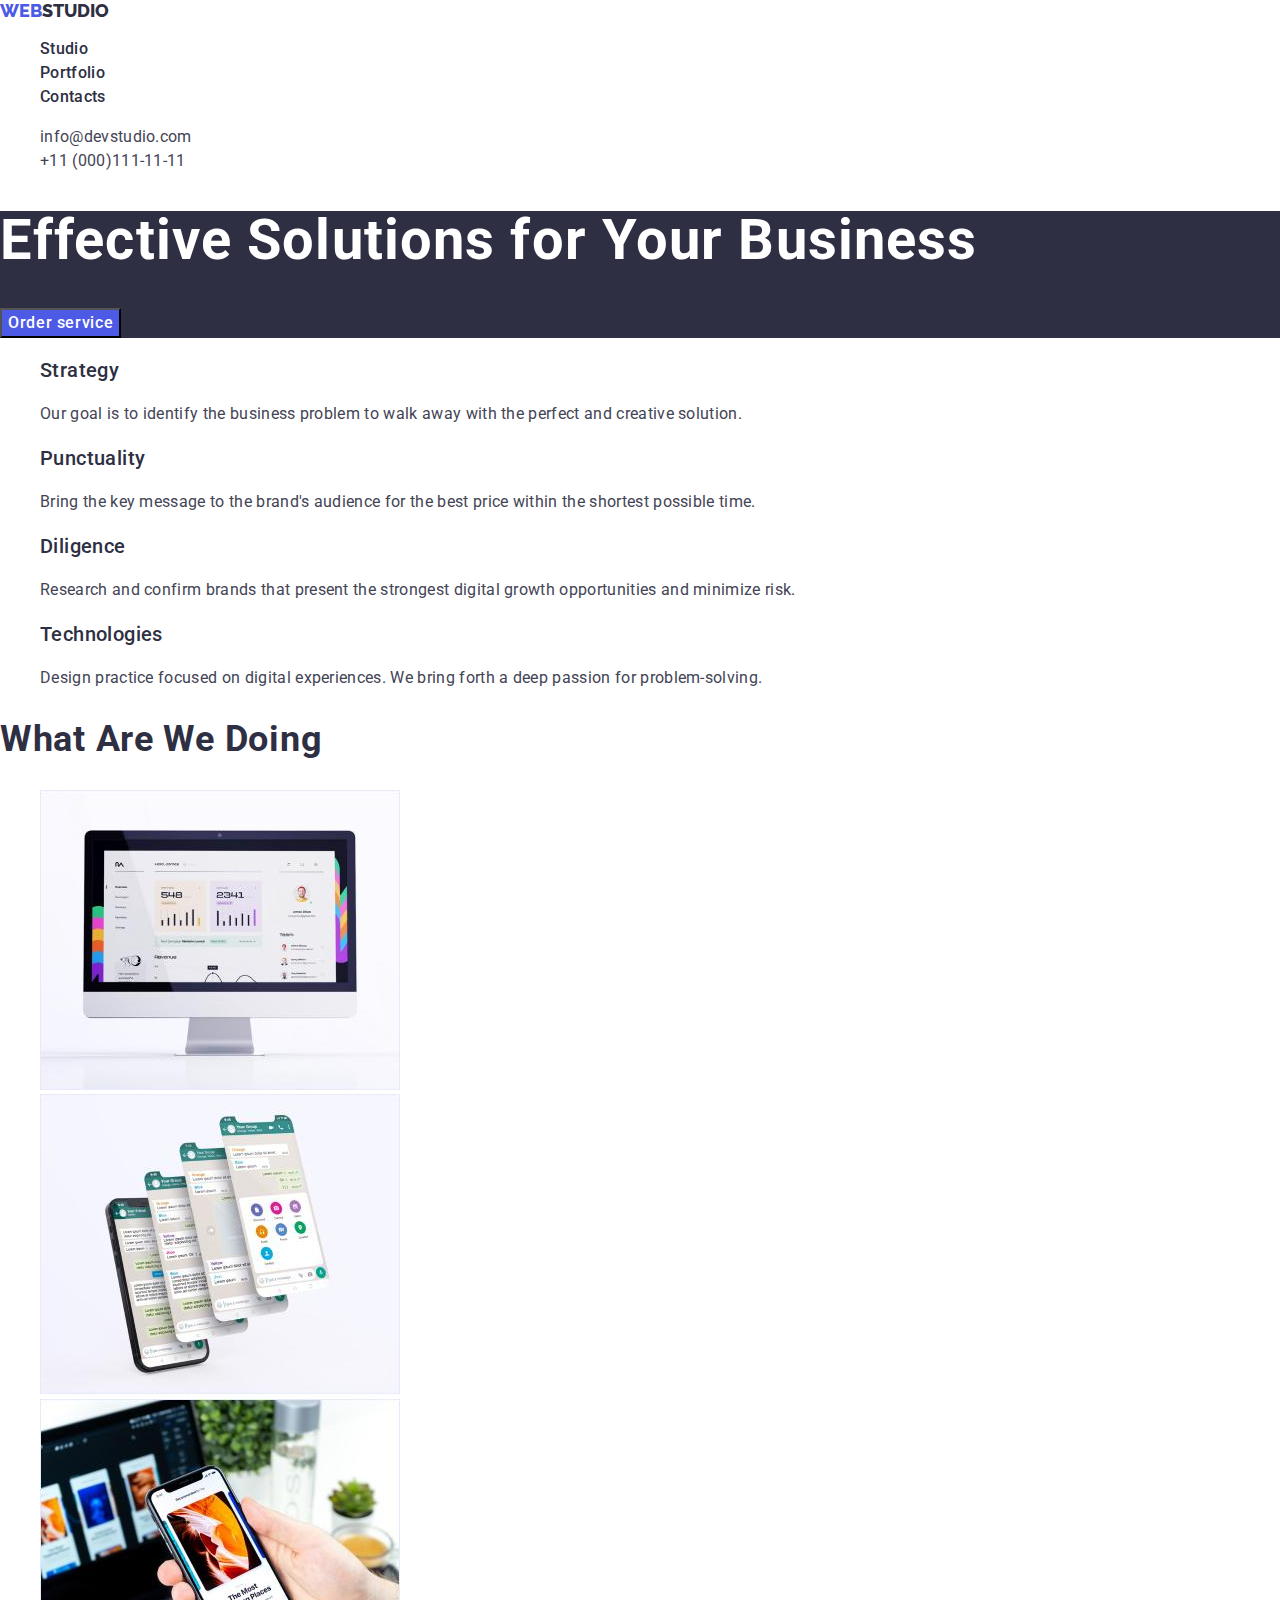
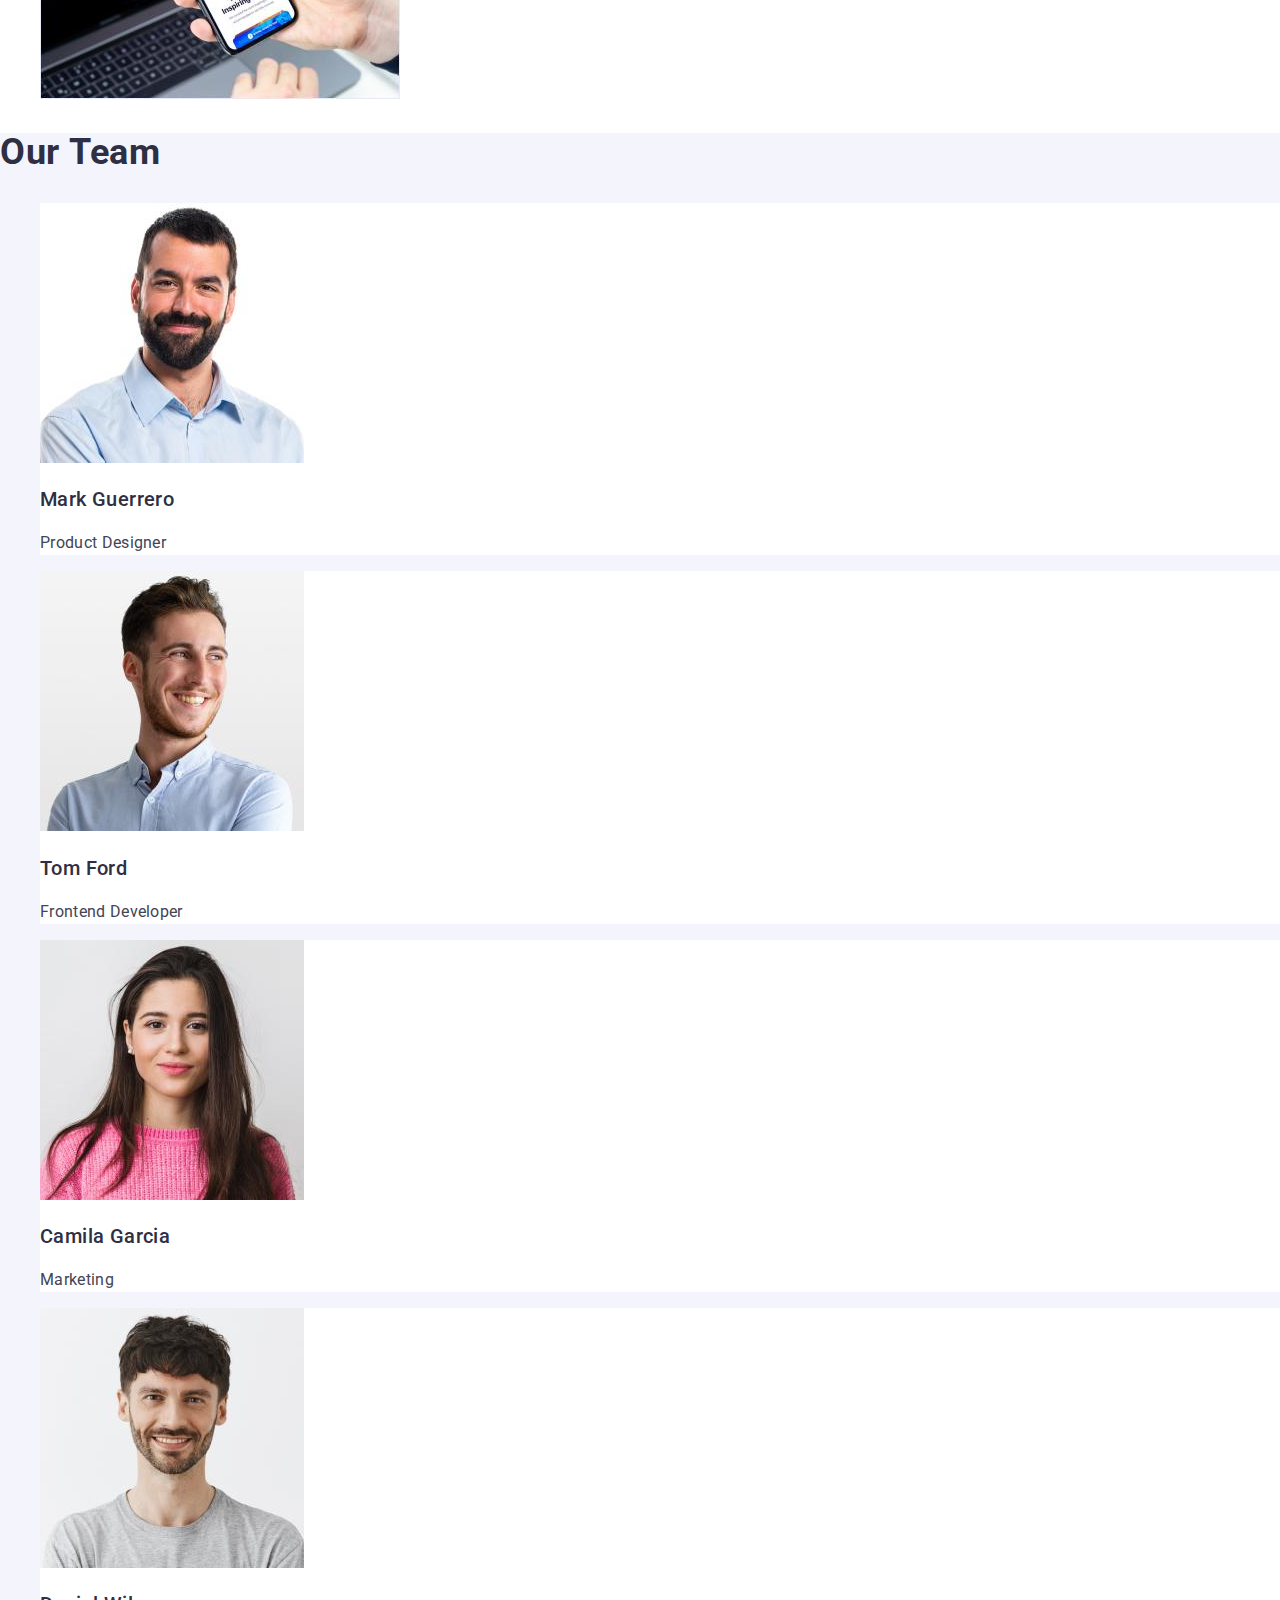
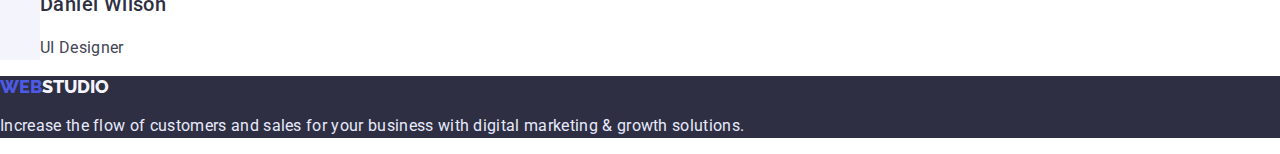
<file: index.html>
<!DOCTYPE html>
<html lang="en">
  <head>
    <meta charset="UTF-8" />
    <meta http-equiv="X-UA-Compatible" content="IE=edge" />
    <meta name="viewport" content="width=device-width, initial-scale=1.0" />
    <title>Index</title>
    <link rel="preconnect" href="https://fonts.googleapis.com" />
    <link rel="preconnect" href="https://fonts.gstatic.com" crossorigin />
    <link rel="preconnect" href="https://fonts.googleapis.com" />
    <link rel="preconnect" href="https://fonts.gstatic.com" crossorigin />
    <link
      href="https://fonts.googleapis.com/css2?family=Raleway:wght@800&family=Roboto:wght@400;500;700;900&display=swap"
      rel="stylesheet"
    />
    <link rel="stylesheet" href="https://cdn.jsdelivr.net/npm/modern-normalize@1.0.0/modern-normalize.css">
    <link rel="stylesheet" href="./css/styles.css" />
  </head>
  <body>
    <!-- HEADER -->
    <heaclass="page-headerder">
      <nav class="page-nav">
        <a class="logo list link" href="./index.html"
          >WEB<span class="list link logo-dark">STUDIO</span></a>
        <ul class="menu list">
          <li class="menu-item">
            <a class="menu-link link" href="./index.html">Studio</a>
          </li>
          <li class="menu-item">
            <a class="menu-link link" href="./portfolio.html">Portfolio</a>
          </li>
          <li class="menu-item">
            <a class="menu-link link" href="#Contacts">Contacts</a>
          </li>
        </ul>
      </nav>
      <address class="adress">
        <ul class="navigation-contact link list ">
          <li>
            <a class="adress-link link list" href="mailto:info@devstudio.com"
              >info@devstudio.com</a
            >
          </li>
          <li>
            <a class="adress-link link list" href="tel:+11(000)111-11-11"
              >+11 (000)111-11-11</a
            >
          </li>
        </ul>
      </address>
    </heaclass=>
    <main>
      <!-- SECTION 1 -->
      <section class="hero">
        <h1 class="main-title">Effective Solutions for Your Business</h1>
        <button class="modal-btn" type="button">Order service</button>
      </section>
      <section>
        <!-- SECTION 2 -->
        <h2 class="visually-hidden">Our features</h2>
        <ul class="feature-list link list">
          <li>
            <h3 class="feature-title">Strategy</h3>
            <p class="feature-description">
              Our goal is to identify the business problem to walk away with the
              perfect and creative solution.
            </p>
          </li>
          <li>
            <h3 class="feature-title">Punctuality</h3>
            <p class="feature-description">
              Bring the key message to the brand's audience for the best price
              within the shortest possible time.
            </p>
          </li>
          <li>
            <h3 class="feature-title">Diligence</h3>
            <p class="feature-description">
              Research and confirm brands that present the strongest digital
              growth opportunities and minimize risk.
            </p>
          </li>
          <li>
            <h3 class="feature-title">Technologies</h3>
            <p class="feature-description">
              Design practice focused on digital experiences. We bring forth a
              deep passion for problem-solving.
            </p>
          </li>
        </ul>
      </section>
      <section class="section-three">
        <!-- SECTION 3 -->
        <h2 class="section-title">What Are We Doing</h2>
        <ul class="work-img link list">
          <li>
            <img
              src="./images/images_01/computer_analysis.jpg"
              alt="The computer showing us some diagrams"
              width="360"
              height="300"
            />
          </li>
          <li>
            <img
              src="./images/images_01/phone_screenshots.jpg"
              alt="The phone screenshots"
              width="360"
              height="300"
            />
          </li>
          <li>
            <img
              src="./images/images_01/phone_app.jpg"
              alt="The hand holding phone showing app"
              width="360"
              height="300"
            />
          </li>
        </ul>
      </section>
      <section class="section-four">
        <!-- SECTION 4 -->
        <h2 class="section-title">Our team</h2>
        <ul class="team-list link list">
          <li class="team-list-item">
            <img
              src="./images/images_01/mark.jpg"
              alt="Smiling guy 1"
              width="264"
              height="260"
            />
            <h3 class="card-description">Mark Guerrero</h3>
            <p class="desc">Product Designer</p>
          </li>
          <li class="team-list-item">
            <img
              src="./images/images_01/tom.jpg"
              alt="Smiling guy 2"
              width="264"
              height="260"
            />
            <h3 class="card-description">Tom Ford</h3>
            <p class="desc">Frontend Developer</p>
          </li>
          <li class="team-list-item">
            <img
              src="./images/images_01/camila.jpg"
              alt="Pretty Girl"
              width="264"
              height="260"
            />
            <h3 class="card-description">Camila Garcia</h3>
            <p class="desc">Marketing</p>
          </li>
          <li class="team-list-item">
            <img
              src="./images/images_01/daniel.jpg"
              alt="Smiling guy 3"
              width="264"
              height="260"
            />
            <h3 class="card-description">Daniel Wilson</h3>
            <p class="desc">UI Designer</p>
          </li>
        </ul>
      </section>
    </main>
    <footer class="footer">
      <!-- FOOTER -->
      <a class="logo list link" href="./index.html"
        >WEB<span class="list link logo-light">STUDIO</span></a
      >
      <p class="footer-description">
        Increase the flow of customers and sales for your business with digital
        marketing & growth solutions.
      </p>
    </footer>
  </body>
</html>
</file>
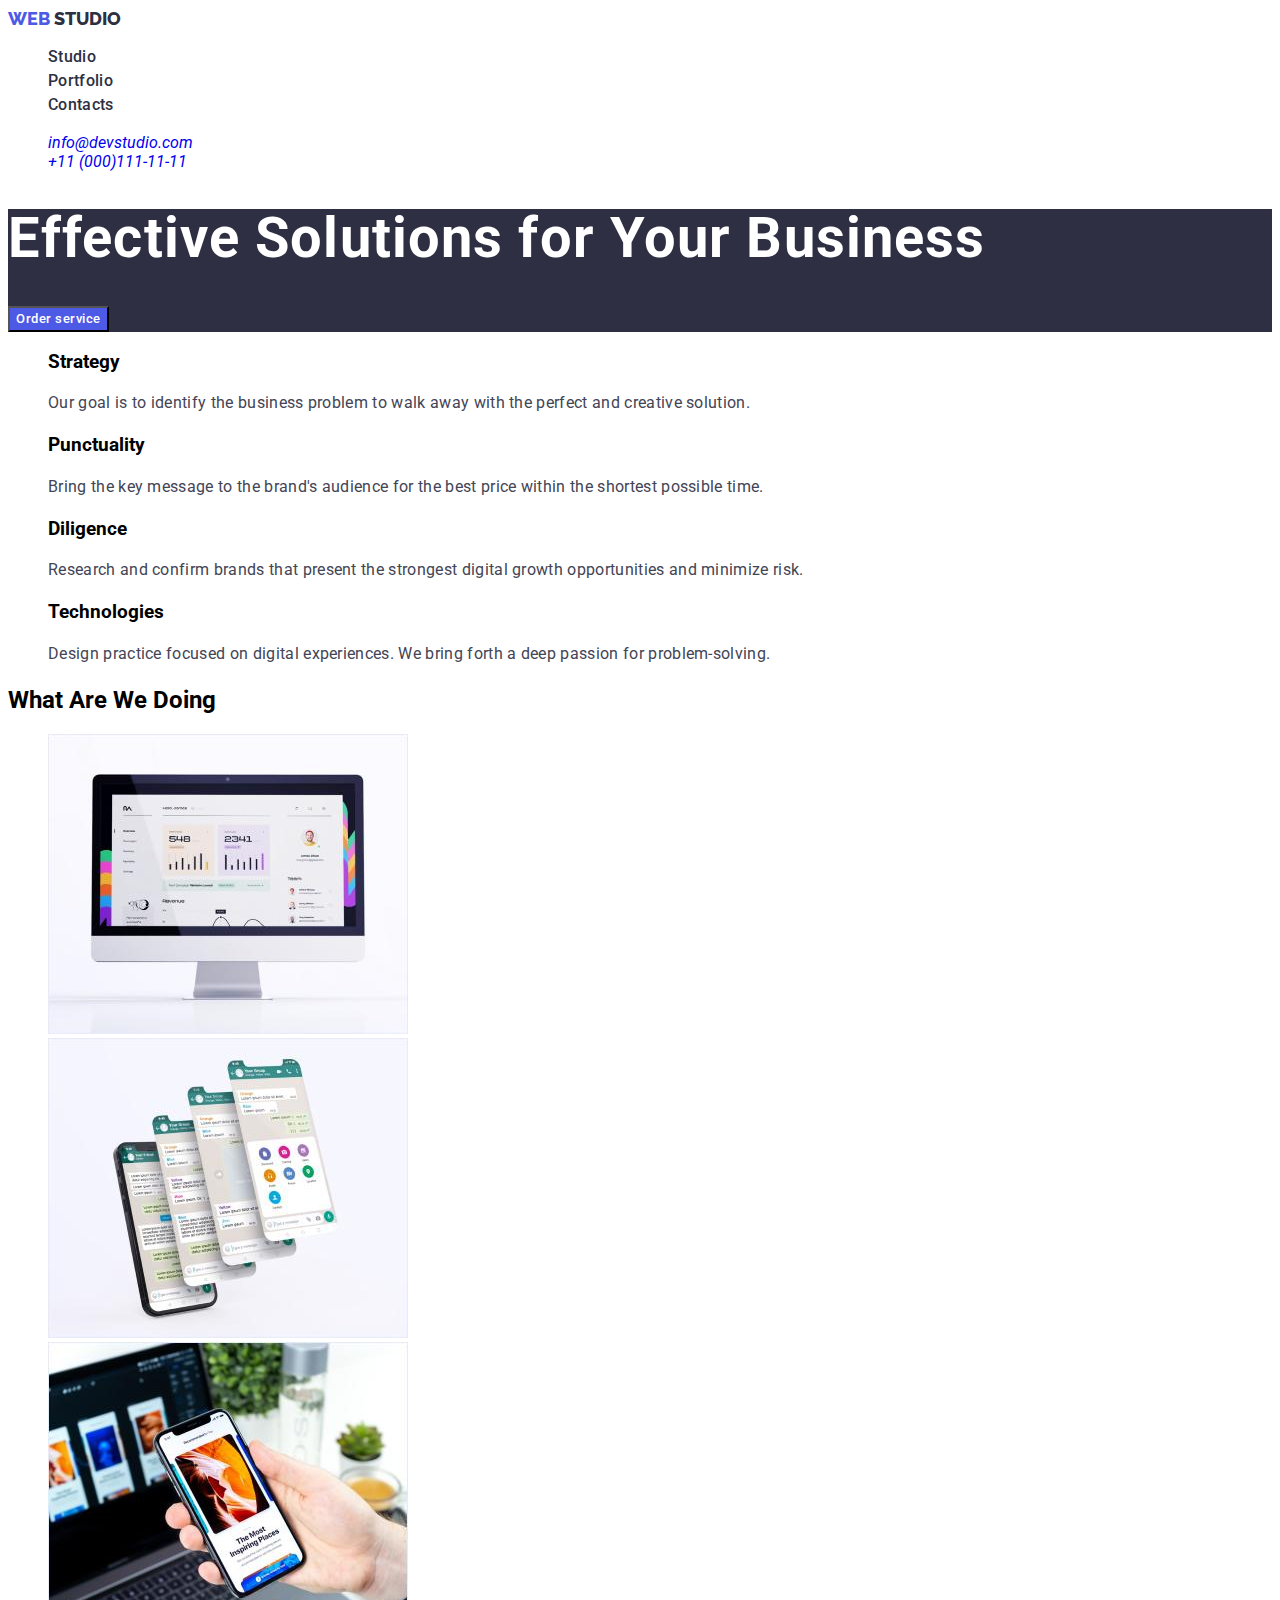
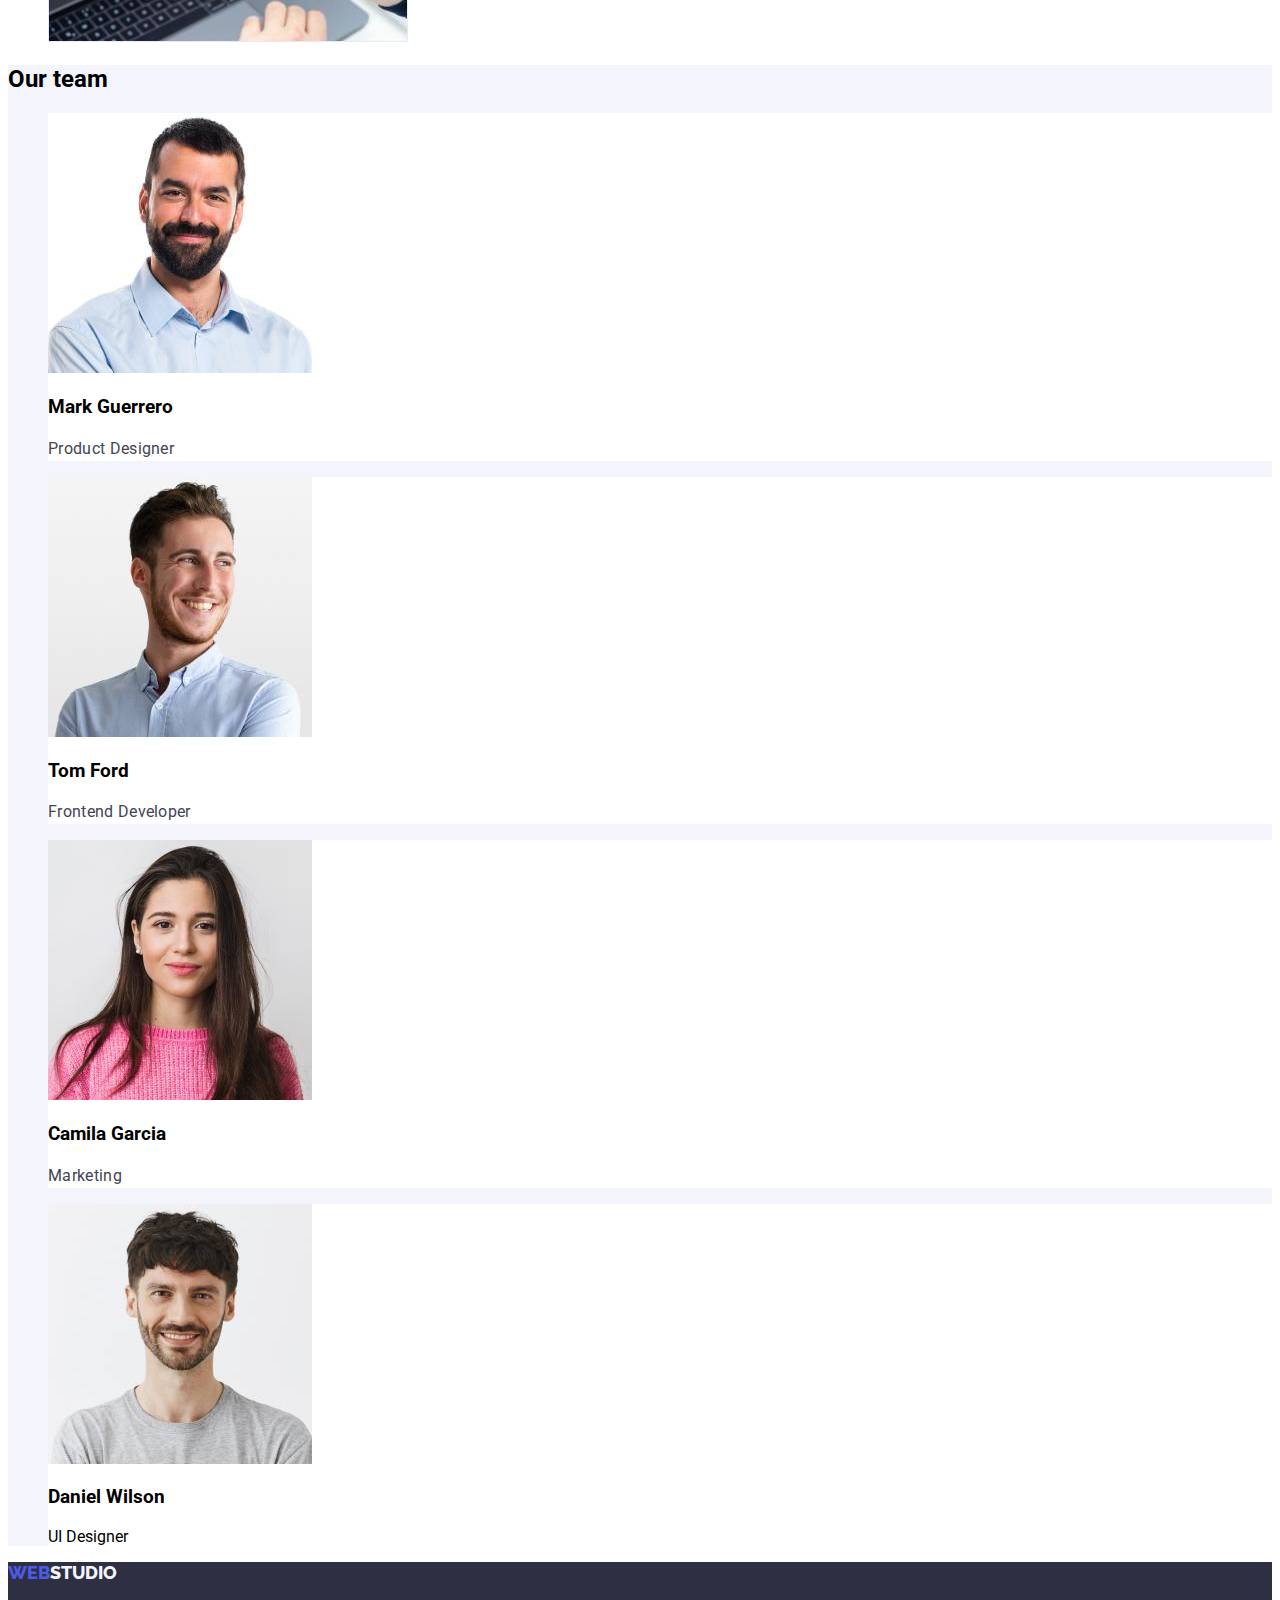
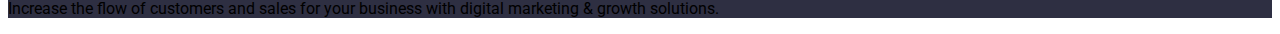
<file: goit-markup-hw-01.html>
<!DOCTYPE html>
<html lang="en">
  <head>
    <meta charset="UTF-8" />
    <meta http-equiv="X-UA-Compatible" content="IE=edge" />
    <meta name="viewport" content="width=device-width, initial-scale=1.0" />
    <title>goit-markup-hw-01</title>
    <link rel="preconnect" href="https://fonts.googleapis.com" />
    <link rel="preconnect" href="https://fonts.gstatic.com" crossorigin />
    <link rel="preconnect" href="https://fonts.googleapis.com" />
    <link rel="preconnect" href="https://fonts.gstatic.com" crossorigin />
    <link
      href="https://fonts.googleapis.com/css2?family=Raleway:wght@800&family=Roboto:wght@400;500;700;900&display=swap"
      rel="stylesheet"
    />
    <link rel="stylesheet" href="./css/styles.css" />
  </head>
  <body>
    <!-- HEADER -->
    <heaclass="page-headerder">
      <nav class="page-nav">
        <a class="logo list link" href="./index.html"
          >WEB <span class="logo-half list link logo-dark">STUDIO</span></a>
        <ul class="menu list">
          <li class="menu-item">
            <a class="menu-link link" href="./index.html">Studio</a>
          </li>
          <li class="menu-item">
            <a class="menu-link link" href="./portfolio.html">Portfolio</a>
          </li>
          <li class="menu-item">
            <a class="menu-link link" href="#Contacts">Contacts</a>
          </li>
        </ul>
      </nav>
      <address>
        <ul class="navigation-contact link list">
          <li>
            <a class="contact-email list link" href="mailto:info@devstudio.com"
              >info@devstudio.com</a
            >
          </li>
          <li>
            <a class="contact-phone list link" href="tel:+11(000)111-11-11"
              >+11 (000)111-11-11</a
            >
          </li>
        </ul>
      </address>
    </heaclass=>
    <main>
      <!-- SECTION 1 -->
      <section class="hero">
        <h1 class="main-title">Effective Solutions for Your Business</h1>
        <button class="modal-btn" type="button">Order service</button>
      </section>
      <section>
        <!-- SECTION 2 -->
        <h2 class="visually-hidden">Our features</h2>
        <ul class="feature-list link list">
          <li>
            <h3 class="features">Strategy</h3>
            <p class="feature-description">
              Our goal is to identify the business problem to walk away with the
              perfect and creative solution.
            </p>
          </li>
          <li>
            <h3 class="features">Punctuality</h3>
            <p class="feature-description">
              Bring the key message to the brand's audience for the best price
              within the shortest possible time.
            </p>
          </li>
          <li>
            <h3 class="features">Diligence</h3>
            <p class="feature-description">
              Research and confirm brands that present the strongest digital
              growth opportunities and minimize risk.
            </p>
          </li>
          <li>
            <h3 class="features">Technologies</h3>
            <p class="feature-description">
              Design practice focused on digital experiences. We bring forth a
              deep passion for problem-solving.
            </p>
          </li>
        </ul>
      </section>
      <section class="section-three">
        <!-- SECTION 3 -->
        <h2 class="subtitle">What Are We Doing</h2>
        <ul class="work-img link list">
          <li>
            <img
              src="./images/images_01/computer_analysis.jpg"
              alt="The computer showing us some diagrams"
              width="360"
              height="300"
            />
          </li>
          <li>
            <img
              src="./images/images_01/phone_screenshots.jpg"
              alt="The phone screenshots"
              width="360"
              height="300"
            />
          </li>
          <li>
            <img
              src="./images/images_01/phone_app.jpg"
              alt="The hand holding phone showing app"
              width="360"
              height="300"
            />
          </li>
        </ul>
      </section>
      <section class="section-four">
        <!-- SECTION 4 -->
        <h2 class="subtitle">Our team</h2>
        <ul class="team-list link list">
          <li class="team-list-item">
            <img
              src="./images/images_01/mark.jpg"
              alt="Smiling guy 1"
              width="264"
              height="260"
            />
            <h3 class="card-name">Mark Guerrero</h3>
            <p class="desc">Product Designer</p>
          </li>
          <li class="team-list-item">
            <img
              src="./images/images_01/tom.jpg"
              alt="Smiling guy 2"
              width="264"
              height="260"
            />
            <h3 class="card-name">Tom Ford</h3>
            <p class="desc">Frontend Developer</p>
          </li>
          <li class="team-list-item">
            <img
              src="./images/images_01/camila.jpg"
              alt="Pretty Girl"
              width="264"
              height="260"
            />
            <h3 class="card-name">Camila Garcia</h3>
            <p class="desc">Marketing</p>
          </li>
          <li class="team-list-item">
            <img
              src="./images/images_01/daniel.jpg"
              alt="Smiling guy 3"
              width="264"
              height="260"
            />
            <h3 class="card-name">Daniel Wilson</h3>
            <p class="position-desdesc">UI Designer</p>
          </li>
        </ul>
      </section>
    </main>
    <footer class="footer">
      <!-- FOOTER -->
      <a class="logo list link" href="./index.html"
        >WEB<span class="logo-half list link logo-light">STUDIO</span></a
      >
      <p class="logo-description">
        Increase the flow of customers and sales for your business with digital
        marketing & growth solutions.
      </p>
    </footer>
  </body>
</html>
</file>
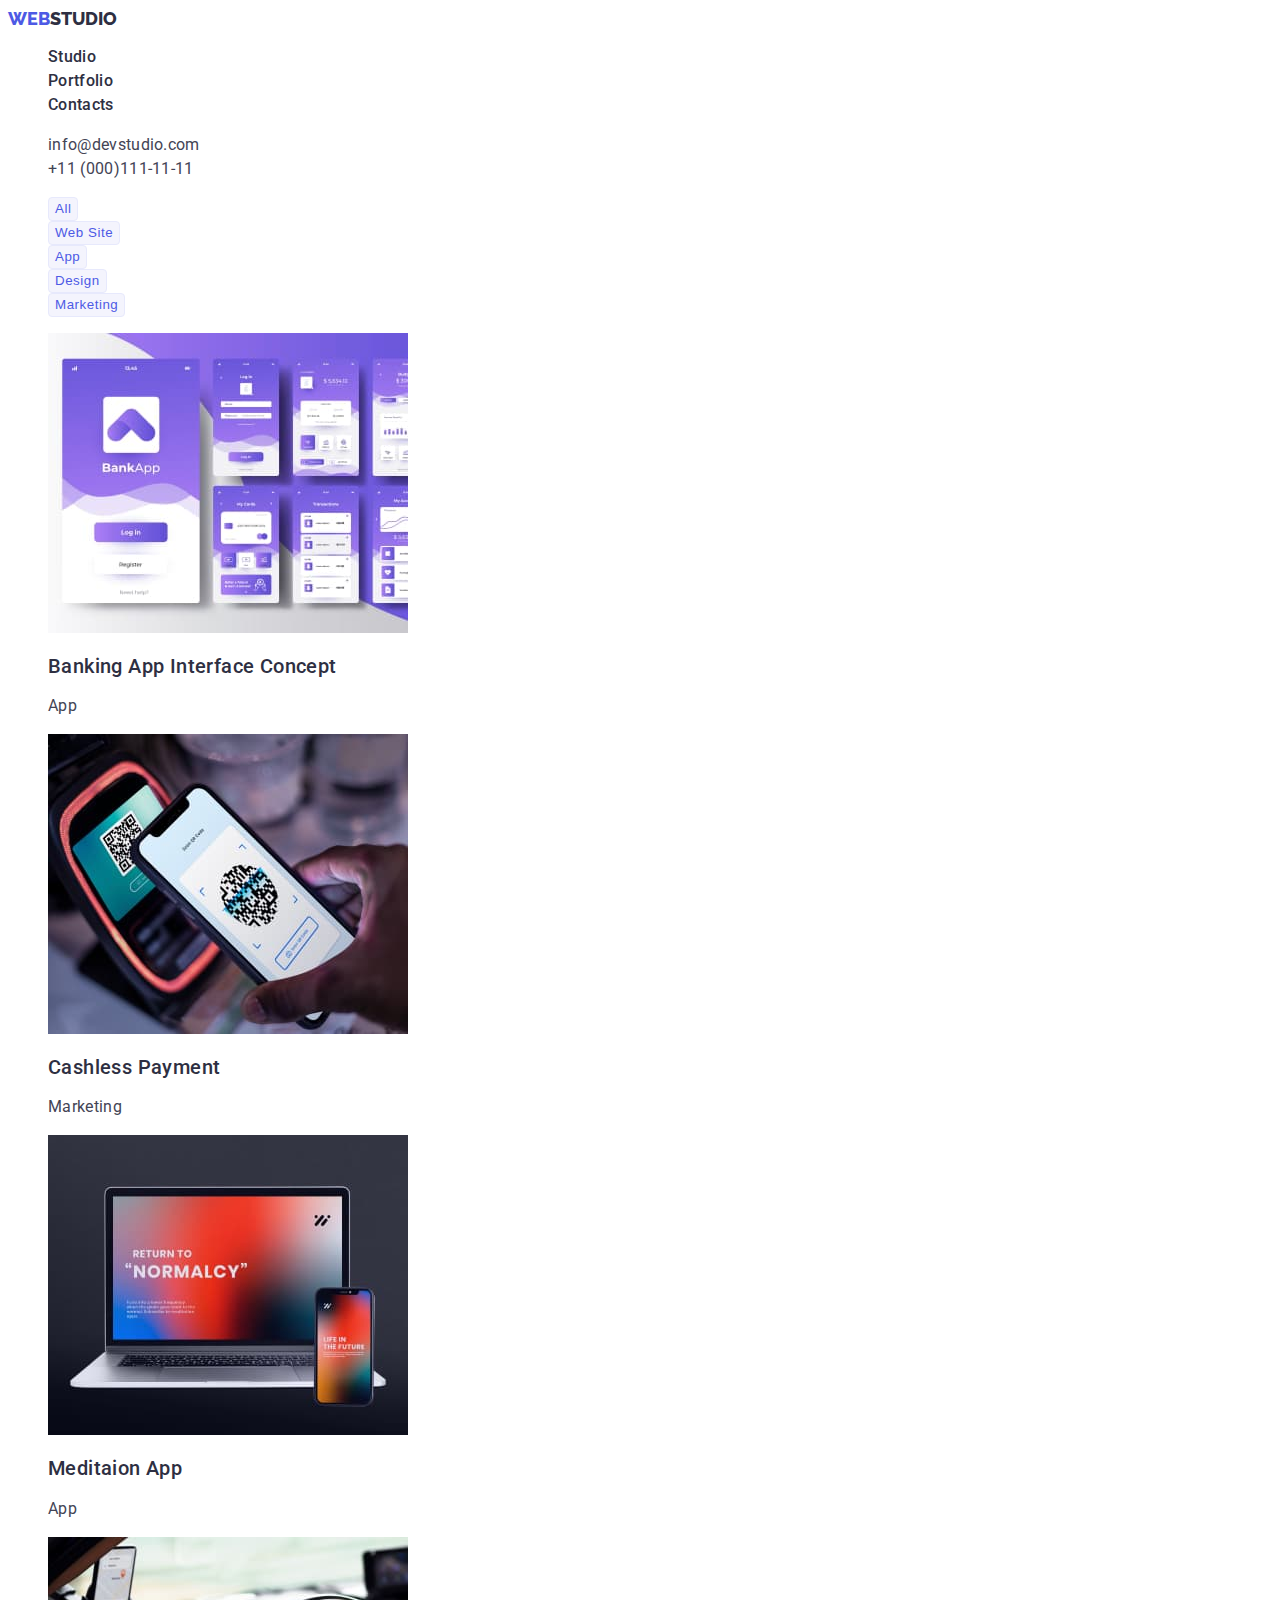
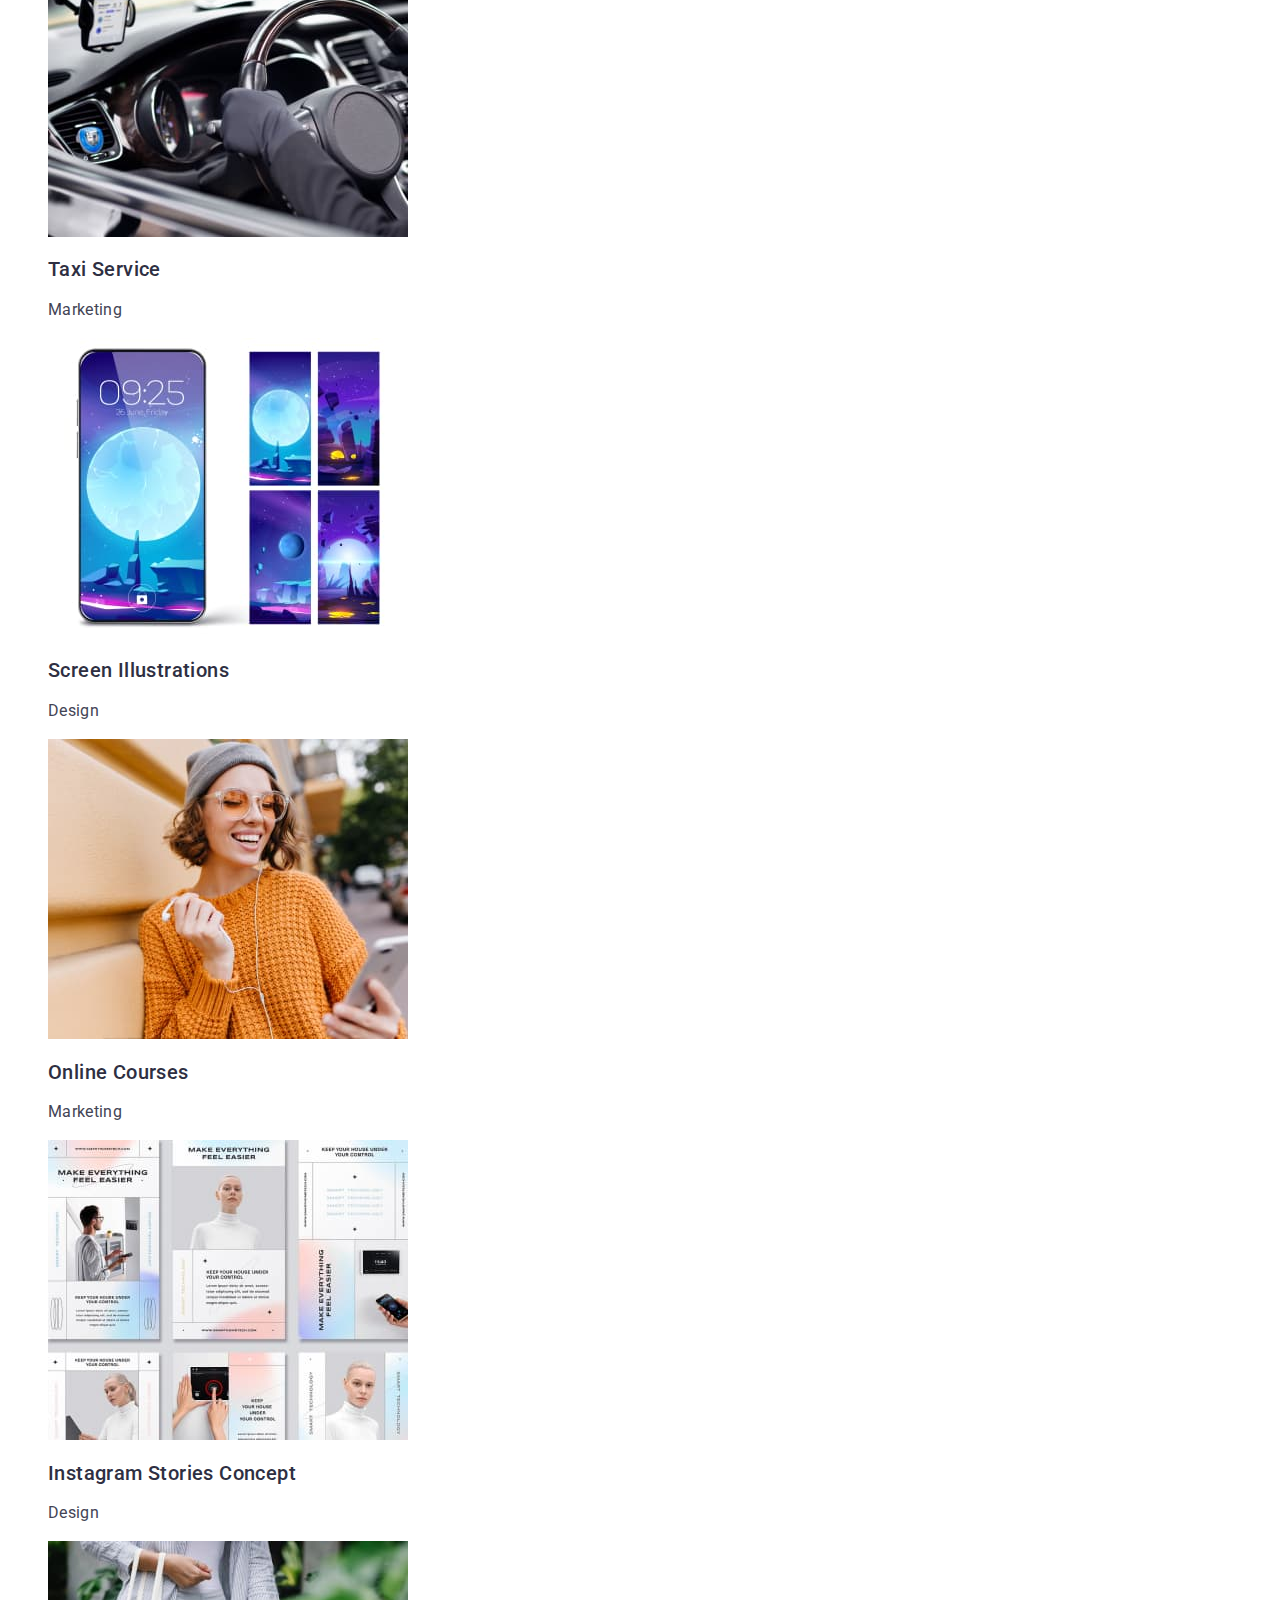
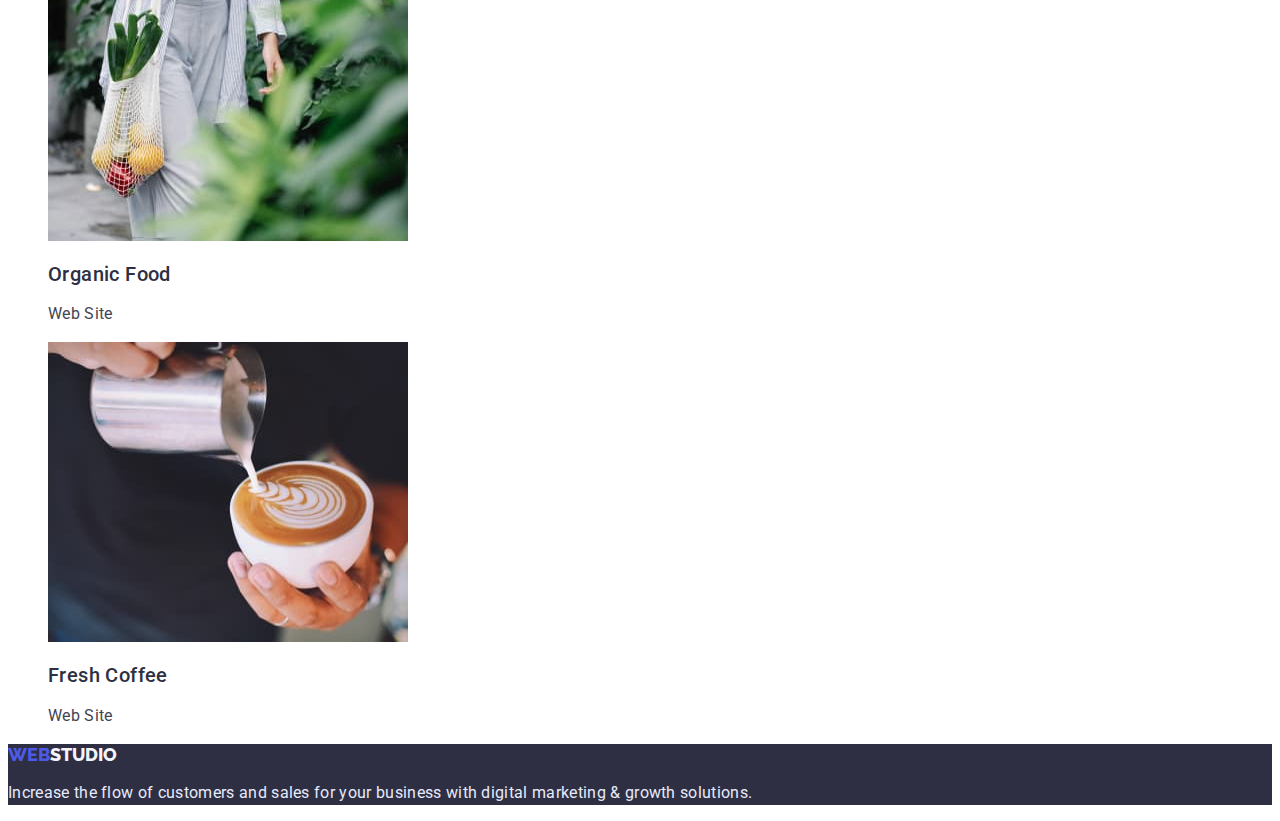
<file: portfolio.html>
<!DOCTYPE html>
<html lang="en">
  <head>
    <meta charset="UTF-8" />
    <meta http-equiv="X-UA-Compatible" content="IE=edge" />
    <meta name="viewport" content="width=device-width, initial-scale=1.0" />
    <title>Portfolio</title>
    <link rel="preconnect" href="https://fonts.googleapis.com" />
    <link rel="preconnect" href="https://fonts.gstatic.com" crossorigin />
    <link rel="preconnect" href="https://fonts.googleapis.com" />
    <link rel="preconnect" href="https://fonts.gstatic.com" crossorigin />
    <link
      href="https://fonts.googleapis.com/css2?family=Raleway:wght@800&family=Roboto:wght@400;500;700;900&display=swap"
      rel="stylesheet"
    />
    <link rel="stylesheet" href="./css/styles.css" />
  </head>
  <body>
    <!-- HEADER -->
    <header class="page-header">
      <nav class="page-nav">
        <a class="logo list link" href="./index.html"
          >WEB<span class="logo-half list link logo-dark">STUDIO</span></a
        >
        <ul class="menu list">
          <li class="menu-item">
            <a class="menu-link link" href="./index.html">Studio</a>
          </li>
          <li class="menu-item">
            <a class="menu-link link" href="./portfolio.html">Portfolio</a>
          </li>
          <li class="menu-item">
            <a class="menu-link link" href="#Contacts">Contacts</a>
          </li>
        </ul>
      </nav>
      <address class="adress">
        <ul class="navigation-contact link list">
          <li>
            <a class="adress-link link list" href="mailto:info@devstudio.com"
              >info@devstudio.com</a
            >
          </li>
          <li>
            <a class="adress-link link list" href="tel:+11(000)111-11-11"
              >+11 (000)111-11-11</a
            >
          </li>
        </ul>
      </address>
    </header>
    <main>
      <!-- SECTION 1 -->
      <section class="hero_2">
        <h1 class="visually-hidden">Our buttons</h1>
        <ul class="button-list list link">
          <li><button class="buttons" type="button">All</button></li>
          <li><button class="buttons" type="button">Web Site</button></li>
          <li><button class="buttons" type="button">App</button></li>
          <li><button class="buttons" type="button">Design</button></li>
          <li><button class="buttons" type="button">Marketing</button></li>
        </ul>
        <ul class="link list">
          <li>
            <img
              src="./images/images_02/interface_concept.jpg"
              alt="the app interface"
              width="360"
              height="300"
            />
            <h2 class="card-description">Banking App Interface Concept</h2>
            <p class="desc">App</p>
          </li>
          <li>
            <img
              src="./images/images_02/cashment_payment.jpg"
              alt="payment by phone"
              width="360"
              height="300"
            />
            <h2 class="card-description">Cashless Payment</h2>
            <p class="desc">Marketing</p>
          </li>
          <li>
            <img
              src="./images/images_02/meditation_app.jpg"
              alt="the laptop and phone"
              width="360"
              height="300"
            />
            <h2 class="card-description">Meditaion App</h2>
            <p class="desc">App</p>
          </li>
          <li>
            <img
              src="./images/images_02/taxi_services.jpg"
              alt="the phone in the car"
              width="360"
              height="300"
            />
            <h2 class="card-description">Taxi Service</h2>
            <p class="desc">Marketing</p>
          </li>
          <li>
            <img
              src="./images/images_02/screen_illustrations.jpg"
              alt="phone screen"
              width="360"
              height="300"
            />
            <h2 class="card-description">Screen Illustrations</h2>
            <p class="desc">Design</p>
          </li>
          <li>
            <img
              src="./images/images_02/online_cources.jpg"
              alt="the smilling girl with phone"
              width="360"
              height="300"
            />
            <h2 class="card-description">Online Courses</h2>
            <p class="desc">Marketing</p>
          </li>
          <li>
            <img
              src="./images/images_02/instagram_stories.jpg"
              alt="stories image"
              width="360"
              height="300"
            />
            <h2 class="card-description">Instagram Stories Concept</h2>
            <p class="desc">Design</p>
          </li>
          <li>
            <img
              src="./images/images_02/organic_food.jpg"
              alt="the bag full of food"
              width="360"
              height="300"
            />
            <h2 class="card-description">Organic Food</h2>
            <p class="desc">Web Site</p>
          </li>
          <li>
            <img
              src="./images/images_02/coffee.jpg"
              alt="the barmen making the coffee"
              width="360"
              height="300"
            />
            <h2 class="card-description">Fresh Coffee</h2>
            <p class="desc">Web Site</p>
          </li>
        </ul>
      </section>
    </main>
    <footer class="footer">
      <!-- FOOTER -->
      <a class="logo list link" href="./index.html"
        >WEB<span class="list link logo-light">STUDIO</span></a
      >
      <p class="footer-description">
        Increase the flow of customers and sales for your business with digital
        marketing & growth solutions.
      </p>
    </footer>
  </body>
</html>
</file>
<file: css/styles.css>
:root {
    --primary-font: Roboto, sans-serif;
    --secondary-font: Raleway, sans-serif;
    --primary-text-color:#2E2F42;
    --secondary-text-color:#434455;
    --third-text-color:#ffffff;
    --accent-color:#4D5AE5;
}

.list {
    list-style: none;
}

.link {
    text-decoration: none;
}
body {
    font-family: var(--primary-font);
    font-size: 16px;
    background-color: var(--third-text-color);


}
.adress {
    font-style: normal;
}
/* ====================COMPONENTS================= */
.page-header {
    background-color: var(--third-text-color);
}
.logo {
    font-family:var(--secondary-font);
    font-weight: 800;
    font-size: 18px;
    line-height: 1.17;
    letter-spacing: 0,03em;
    color: var(--accent-color);
}

.section-title {
    font-size: 36px;
    line-height: 1.11;
    letter-spacing: 0.02em;
    text-transform: capitalize;
    color: var(--primary-text-color);
}

.logo-light {
    color: #F4F4FD;
}
.logo-dark {
    color: var(--primary-text-color);
}

.footer-description {
    line-height: 1.5;
    letter-spacing: 0.02em;
    color: #E7E9FC;
}
.card-description {
    font-weight: 500;
    font-size: 20px;
    line-height: 1.2;
    letter-spacing: 0.02em;
    color: var(--primary-text-color);
}
.desc {
    line-height: 1.5;
    letter-spacing: 0.02em;
    color: var(--secondary-text-color);
}
        


/* ================/COMPONENTS================= */

/* ====================HEADER===================== */
.menu-link {
    font-weight: 500;
    line-height: 1.5;
    letter-spacing: 0.02em;
    color: var(--primary-text-color);
}
.menu-link:hover,
.menu-link:focus {
    color: #404bbf;
}

.adress-link {
    line-height: 1.5;
    letter-spacing: 0.02em; 
    color: var(--secondary-text-color);
}
.adress-link:hover,
.adress-link:focus {
    color:#404bbf;
}
/* ====================/HEADER===================== */

/* ====================SECTION 1===================== */
.hero {
    background-color: var(--primary-text-color);
}


.modal-btn {
    font-family: inherit;
    font-weight: 500;
    line-height: 1.5;
    display: flex;
    letter-spacing: 0.04em;
    color: var(--third-text-color);
    background-color: var(--accent-color);
}
.modal-btn:hover,
.modal-btn:focus {
    background-color: #404bbf;
}
.main-title {
    font-size: 56px;
    line-height: 1.07;
    letter-spacing: 0.02em;
    color: var(--third-text-color);
}

/* ====================/SECTION 1===================== */

/* ==========================SECTION 2=============== */
.visually-hidden {
    position: absolute;
    width: 1px;
    height: 1px;
    margin: -1px;
    border: 0;
    padding: 0;
    white-space: nowrap;
    clip-path: inset(100%);
    clip: rect(0 0 0 0);
    overflow: hidden;
}

.feature-title {
    font-weight: 500;
    font-size: 20px;
    line-height: 1.2;
    letter-spacing: 0.02em;
    color: var(--primary-text-color);
}
.feature-description {
    line-height: 24px;
    letter-spacing: 0.02em;
    color: var(--secondary-text-color);
}
/* =========================/SECTION 2================ */

/* =========================SECTION 3=================== */
.section-three {
    background-color: var(--third-text-color);
}

/* =========================/SECTION 3=================== */

/* ====================SECTION 4====================== */
.section-four {
    background-color: #F4F4FD;
}
.team-list-item {
    background-color: var(--third-text-color);
}
/* ==============
==/SECTION 4====================== */

/* =======================FOOTER==================== */
.footer {
    background-color: var(--primary-text-color);
}

/* =======================/FOOTER==================== */


/* ========================PORTFOLIO======================================  */


/* ======================SECTION 1=============================*/
.buttons {
font-weight: 500;
line-height: 1.5;
display: flex; 
letter-spacing: 0.04em;
color: var(--accent-color);
background-color: #F4F4FD;
border: 1px solid #E7E9FC;
border-radius: 4px;
}
.buttons:hover,
.buttons:focus {
    color: var(--third-text-color);
    background-color: #404bbf;
    border: 1px solid #E7E9FC;
    border-radius: 4px;
}

/* ======================/SECTION 1======================== */
/* ==================================/PORTFOLIO========================= */
</file>
